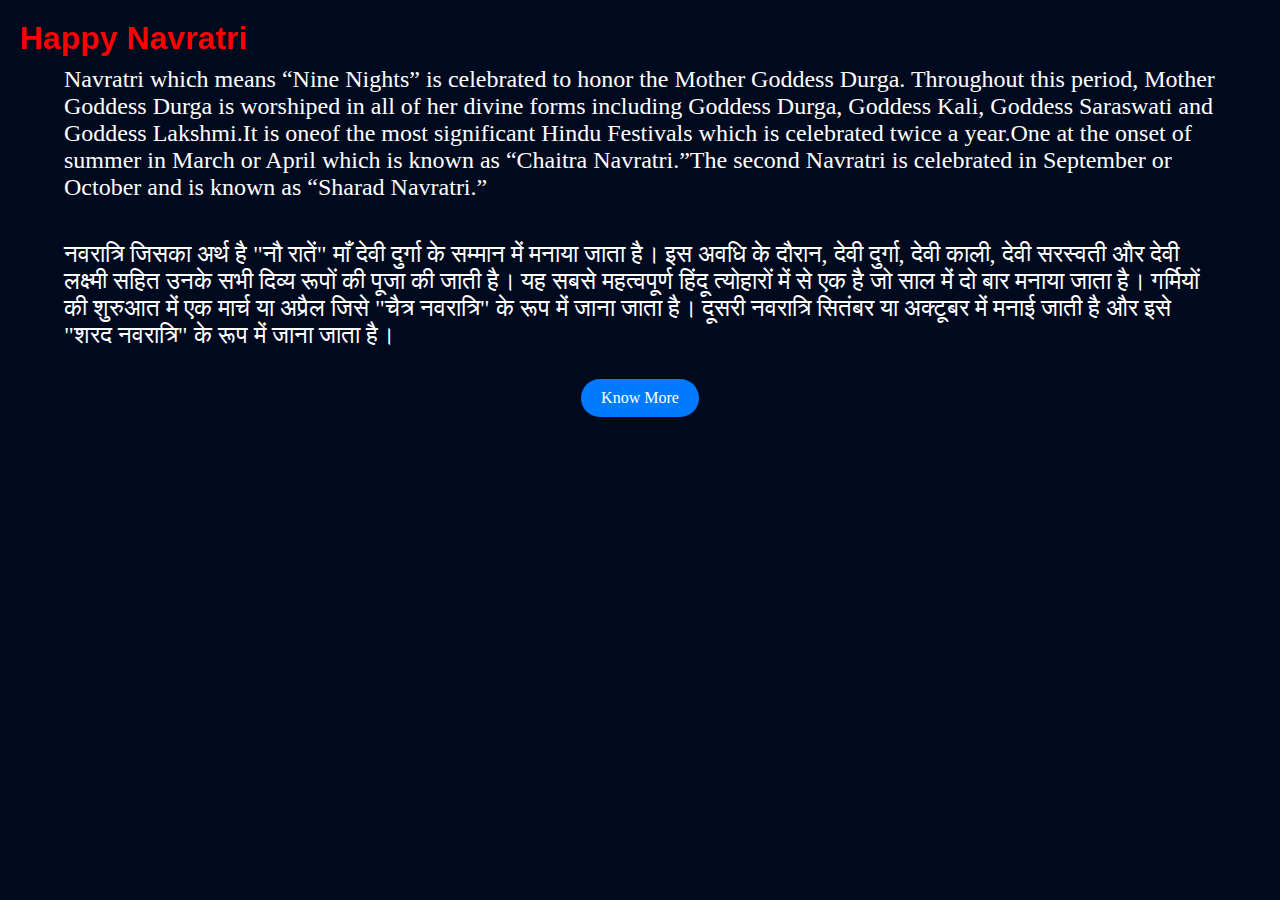
<file: index.html>
<!DOCTYPE html>
<html lang="en">
<head>
    <meta charset="UTF-8">
    <meta name="viewport" content="width=device-width, initial-scale=1.0">
    <title>Navratri</title>
    <link rel="stylesheet" href="style.css">
</head>
<body>
<header>  
<div>
    <h1>Happy Navratri</h1>
</div>
</header>
<br>
<br>
<div>
    <p>Navratri which means “Nine Nights” is celebrated to honor the Mother Goddess Durga. Throughout this period, Mother Goddess Durga is worshiped in all of her divine forms  including Goddess Durga, Goddess Kali, Goddess Saraswati and Goddess Lakshmi.It is oneof the most significant Hindu Festivals which is celebrated twice a year.One at the onset of summer in March or April which is known as “Chaitra Navratri.”The second Navratri is celebrated in September or October and is known as “Sharad Navratri.”
    </p>
    <p>नवरात्रि जिसका अर्थ है "नौ रातें" माँ देवी दुर्गा के सम्मान में मनाया जाता है। इस अवधि के दौरान, देवी दुर्गा, देवी काली, देवी सरस्वती और देवी लक्ष्मी सहित उनके सभी दिव्य रूपों की पूजा की जाती है। यह सबसे महत्वपूर्ण हिंदू त्योहारों में से एक है जो साल में दो बार मनाया जाता है। गर्मियों की शुरुआत में एक मार्च या अप्रैल जिसे "चैत्र नवरात्रि" के रूप में जाना जाता है। दूसरी नवरात्रि सितंबर या अक्टूबर में मनाई जाती है और इसे "शरद नवरात्रि" के रूप में जाना जाता है।</p>
    <a href="two.html" class="button">Know More</a>
</div>
    
</body>
</html>
</file>
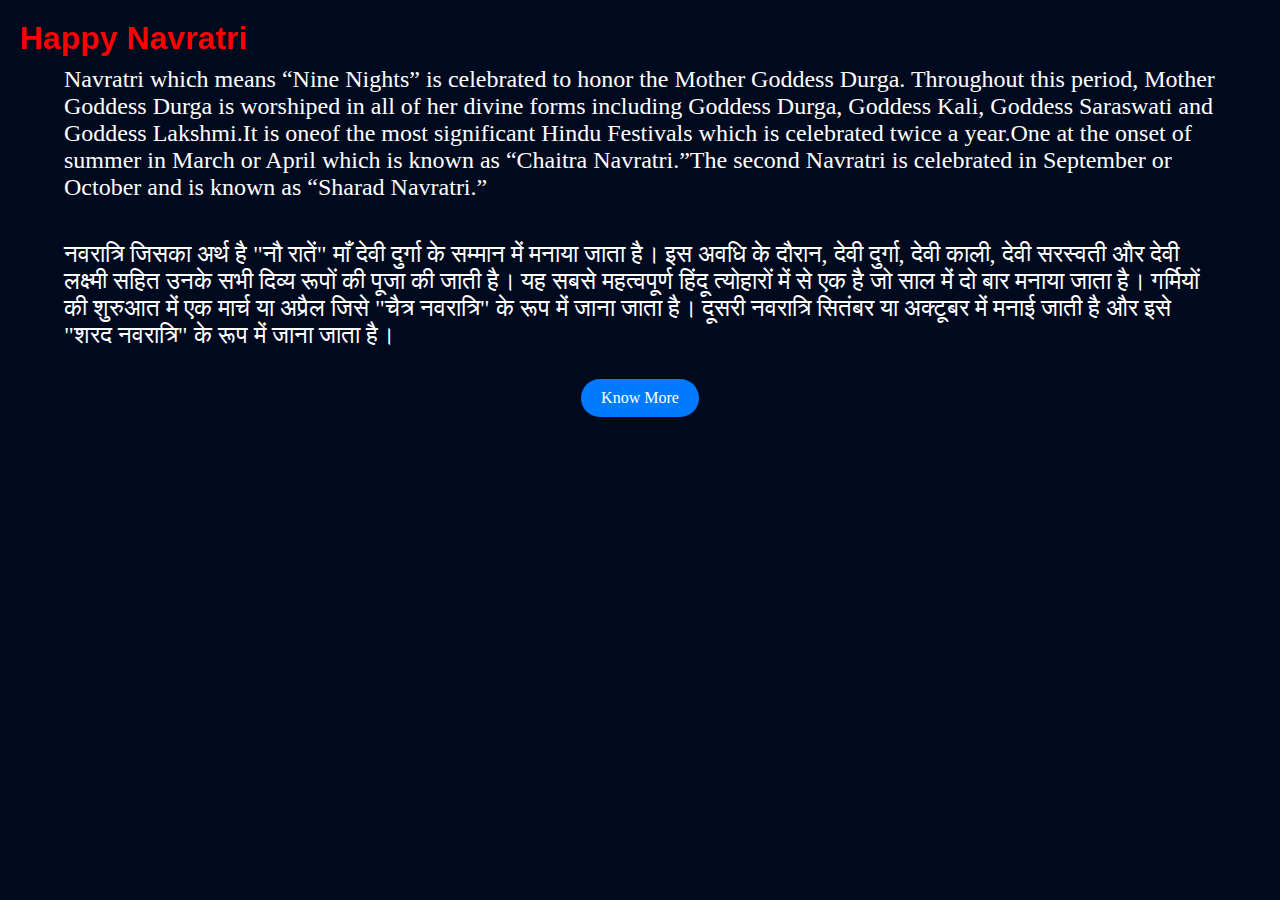
<file: main.html>
<!DOCTYPE html>
<html lang="en">
<head>
    <meta charset="UTF-8">
    <meta name="viewport" content="width=device-width, initial-scale=1.0">
    <title>Navratri</title>
    <link rel="stylesheet" href="style.css">
</head>
<body>
<header>  
<div>
    <h1>Happy Navratri</h1>
</div>
</header>
<br>
<br>
<div>
    <p>Navratri which means “Nine Nights” is celebrated to honor the Mother Goddess Durga. Throughout this period, Mother Goddess Durga is worshiped in all of her divine forms  including Goddess Durga, Goddess Kali, Goddess Saraswati and Goddess Lakshmi.It is oneof the most significant Hindu Festivals which is celebrated twice a year.One at the onset of summer in March or April which is known as “Chaitra Navratri.”The second Navratri is celebrated in September or October and is known as “Sharad Navratri.”
    </p>
    <p>नवरात्रि जिसका अर्थ है "नौ रातें" माँ देवी दुर्गा के सम्मान में मनाया जाता है। इस अवधि के दौरान, देवी दुर्गा, देवी काली, देवी सरस्वती और देवी लक्ष्मी सहित उनके सभी दिव्य रूपों की पूजा की जाती है। यह सबसे महत्वपूर्ण हिंदू त्योहारों में से एक है जो साल में दो बार मनाया जाता है। गर्मियों की शुरुआत में एक मार्च या अप्रैल जिसे "चैत्र नवरात्रि" के रूप में जाना जाता है। दूसरी नवरात्रि सितंबर या अक्टूबर में मनाई जाती है और इसे "शरद नवरात्रि" के रूप में जाना जाता है।</p>
    <a href="two.html" class="button">Know More</a>
</div>
    
</body>
</html>
</file>
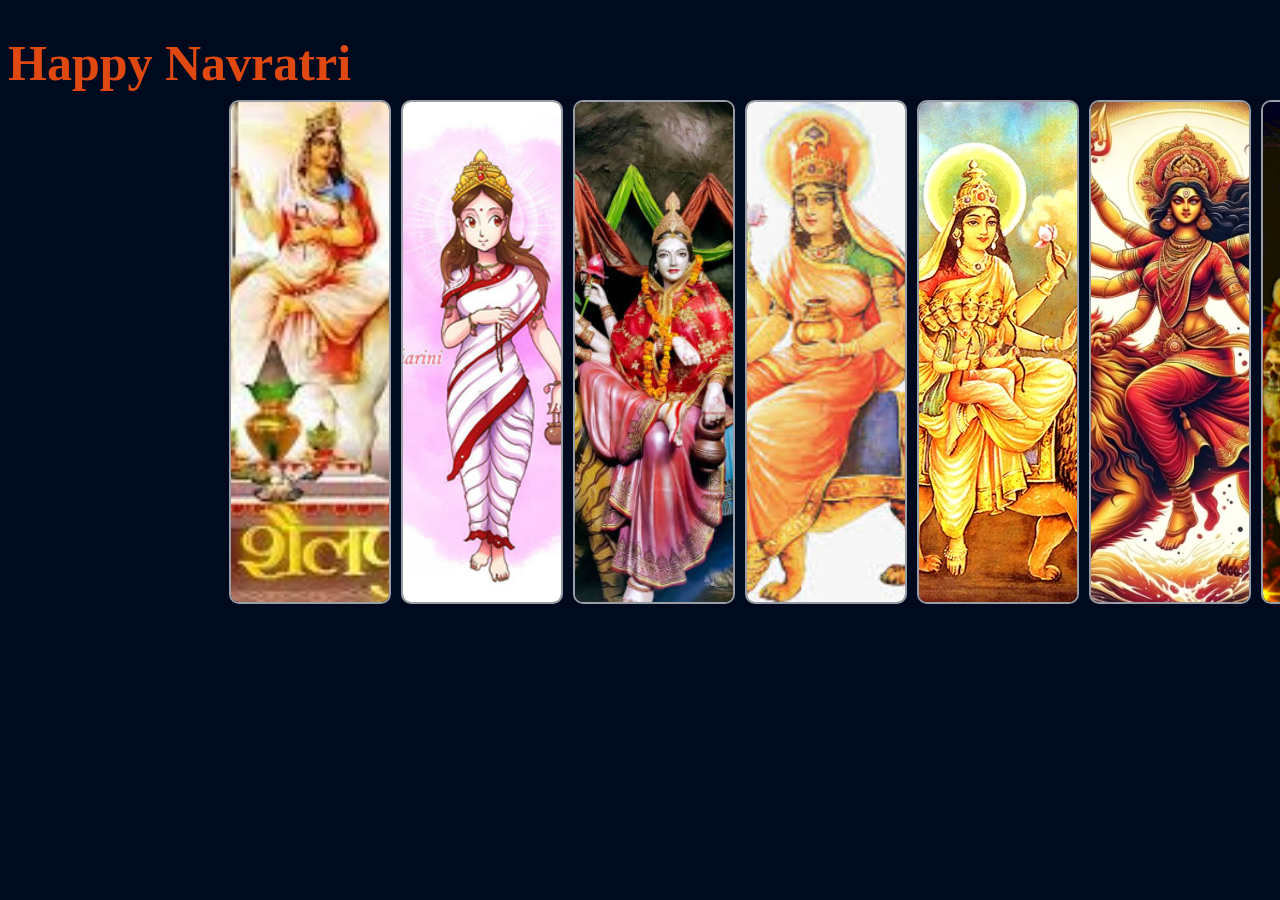
<file: slider.html>
<!DOCTYPE html>
<html lang="en">
<head>
    <meta charset="UTF-8">
    <meta name="viewport" content="width=device-width, initial-scale=1.0">
    <title>type of devi</title>
    <link rel="stylesheet" href="slider.css">
</head>
<body>
    <header>
        <h1>Happy Navratri</h1>
    </header>
    <div class="container">
       <img src="maa shailputri.png" alt="maa shailputri">
       <img src="maa brahmacharini.png" alt="maa brahmacharini">
       <img src="maa chandraghanta.png" alt="maa chandraghanta">
       <img src="Maa kusmanda.png" alt="maa kusmanda">
       <img src="skandamata.png" alt="maa skandamata">
       <img src="Maa katyaani.png" alt="maa Katyayani">
       <img src="maa kalratri.png" alt="maa kalratri">
       <img src="Maa Mahagauri.jpeg" alt="maa Mahagauri">
       <img src="siddidatri.png" alt="maa siddidatri">
    </div>
    
    
</body>
</html>
</file>
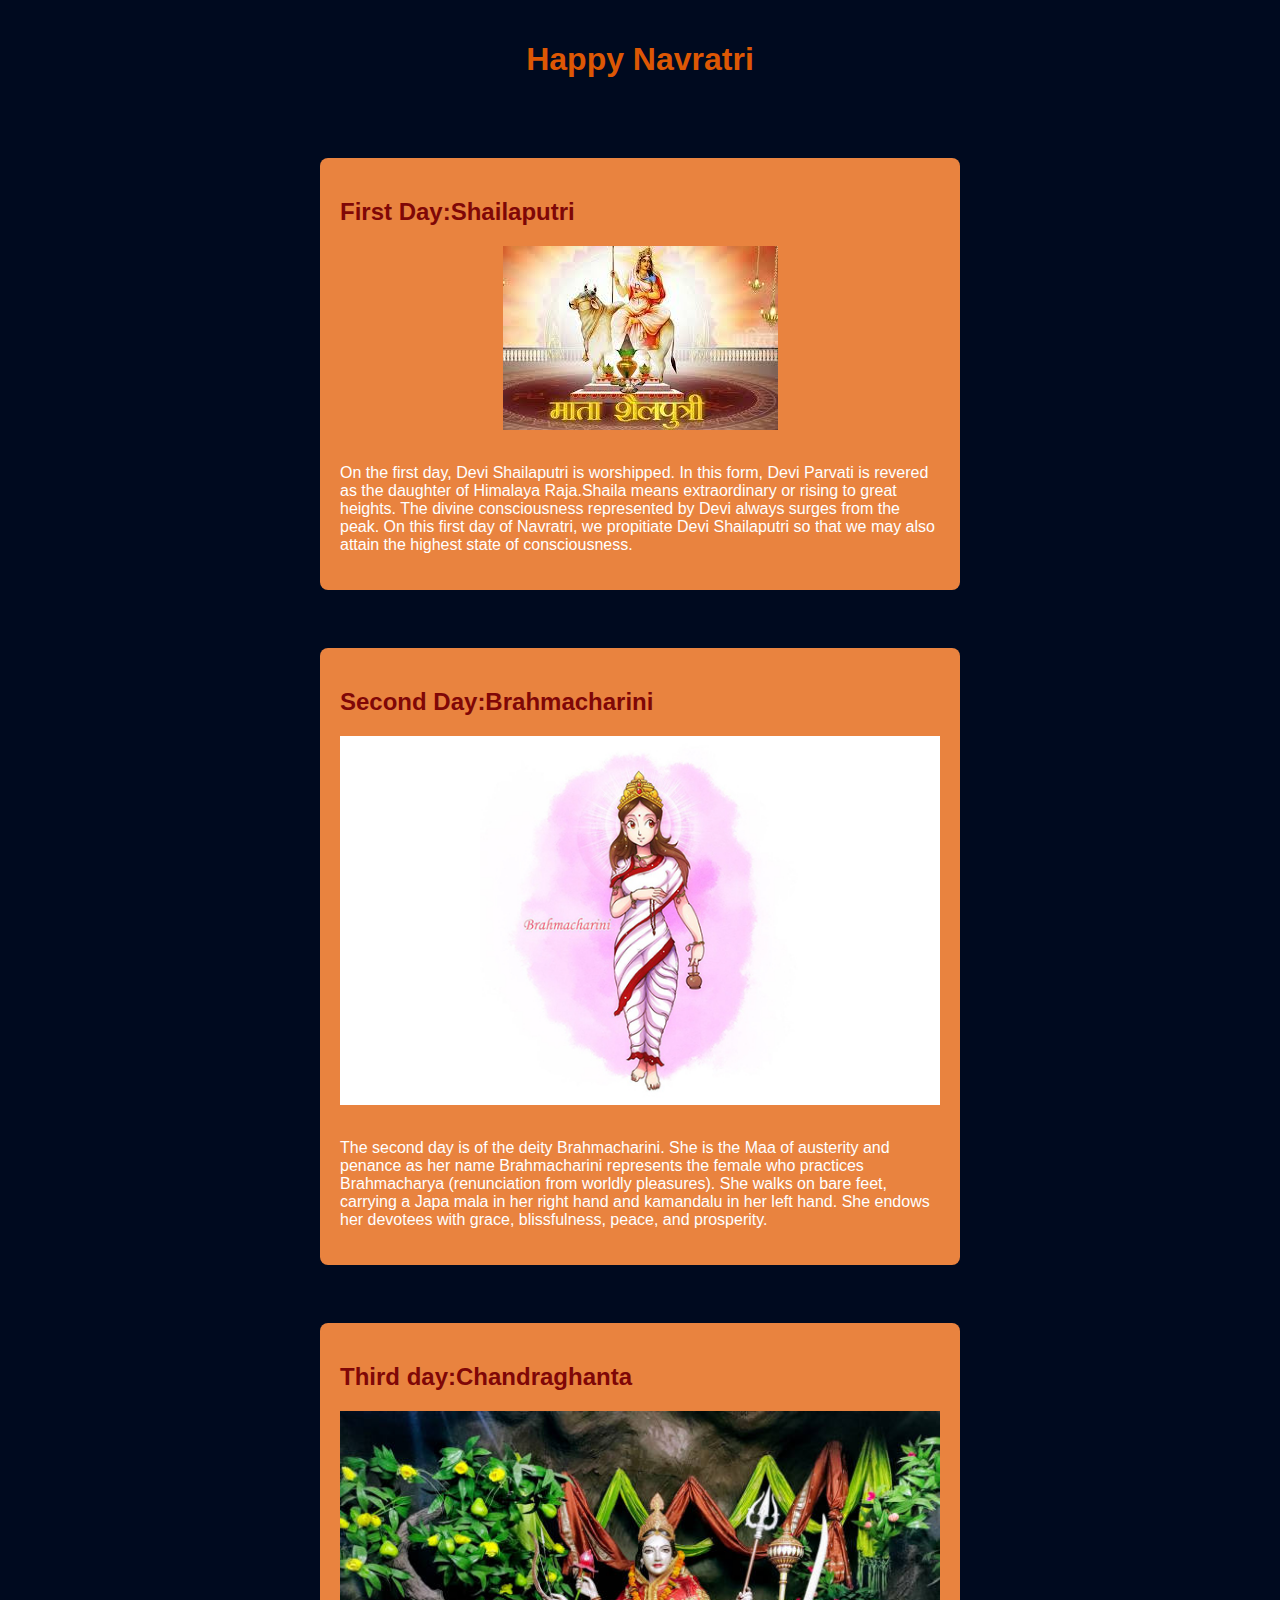
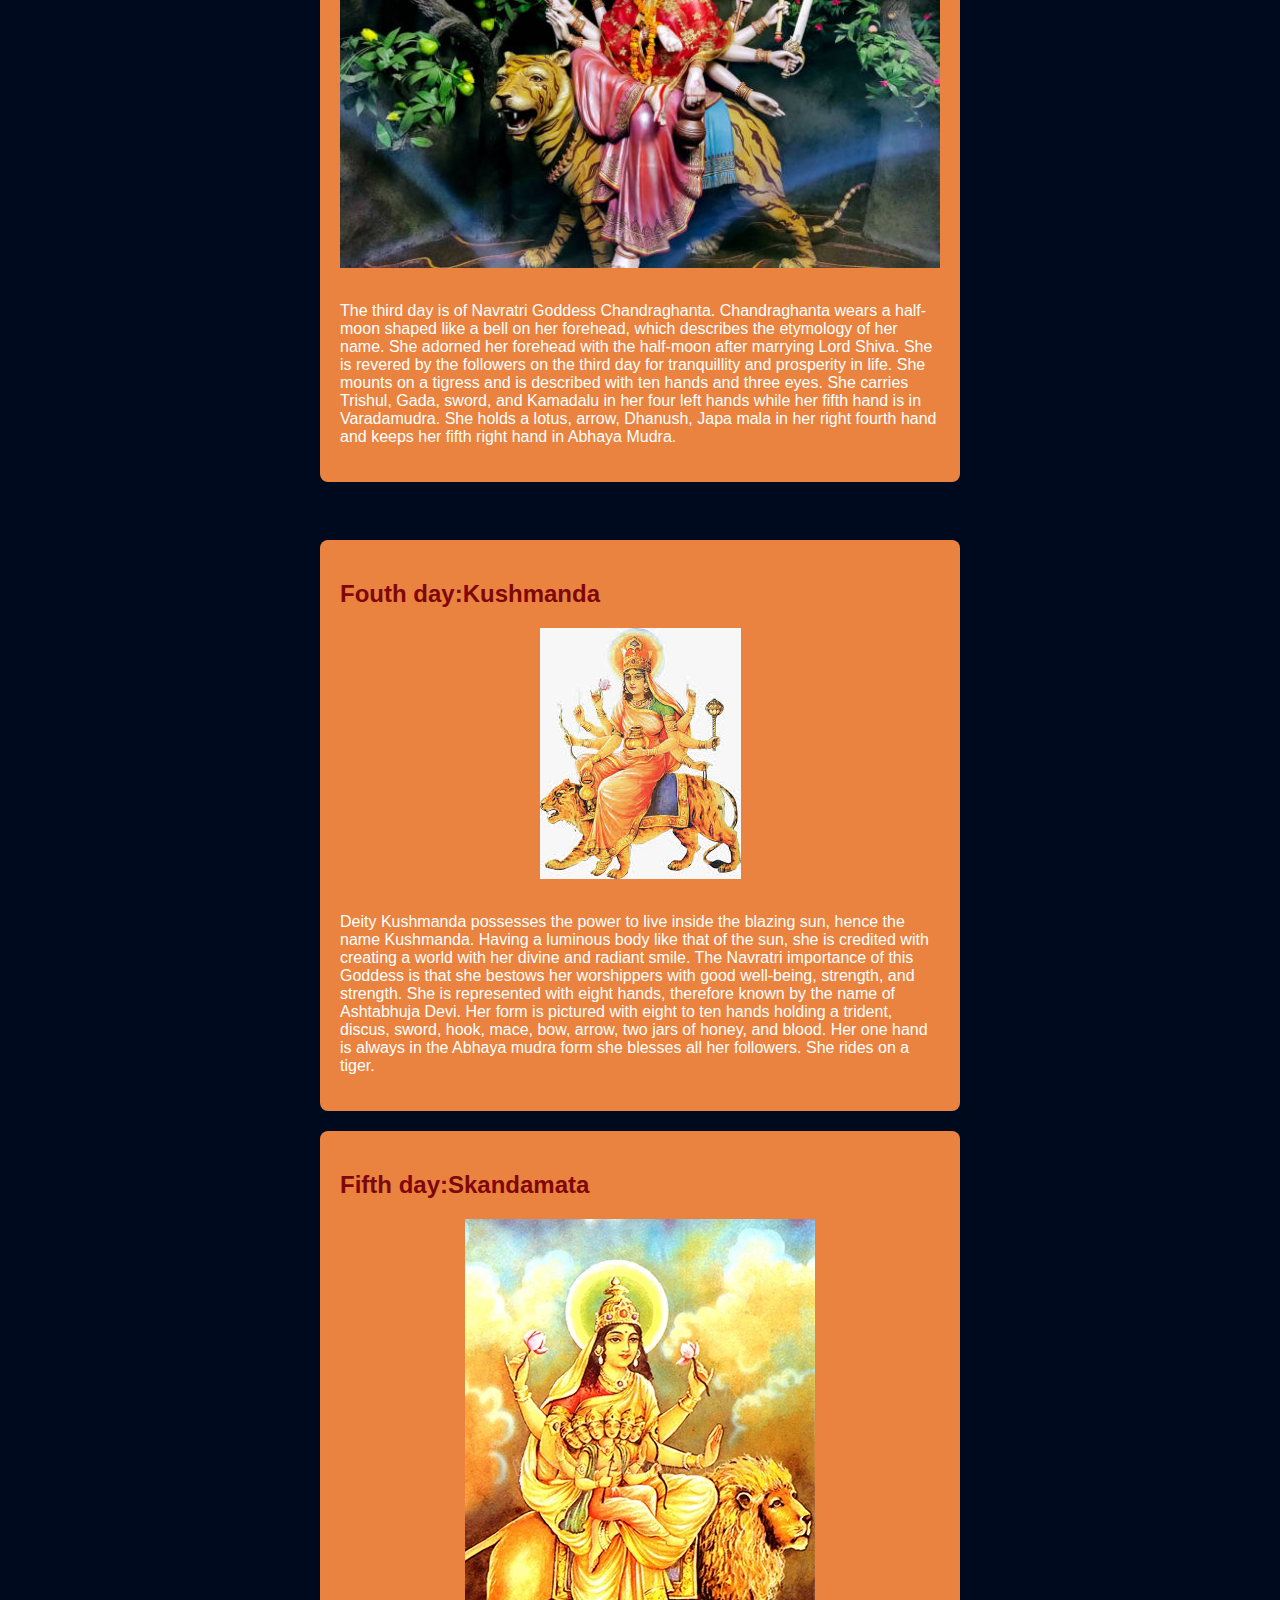
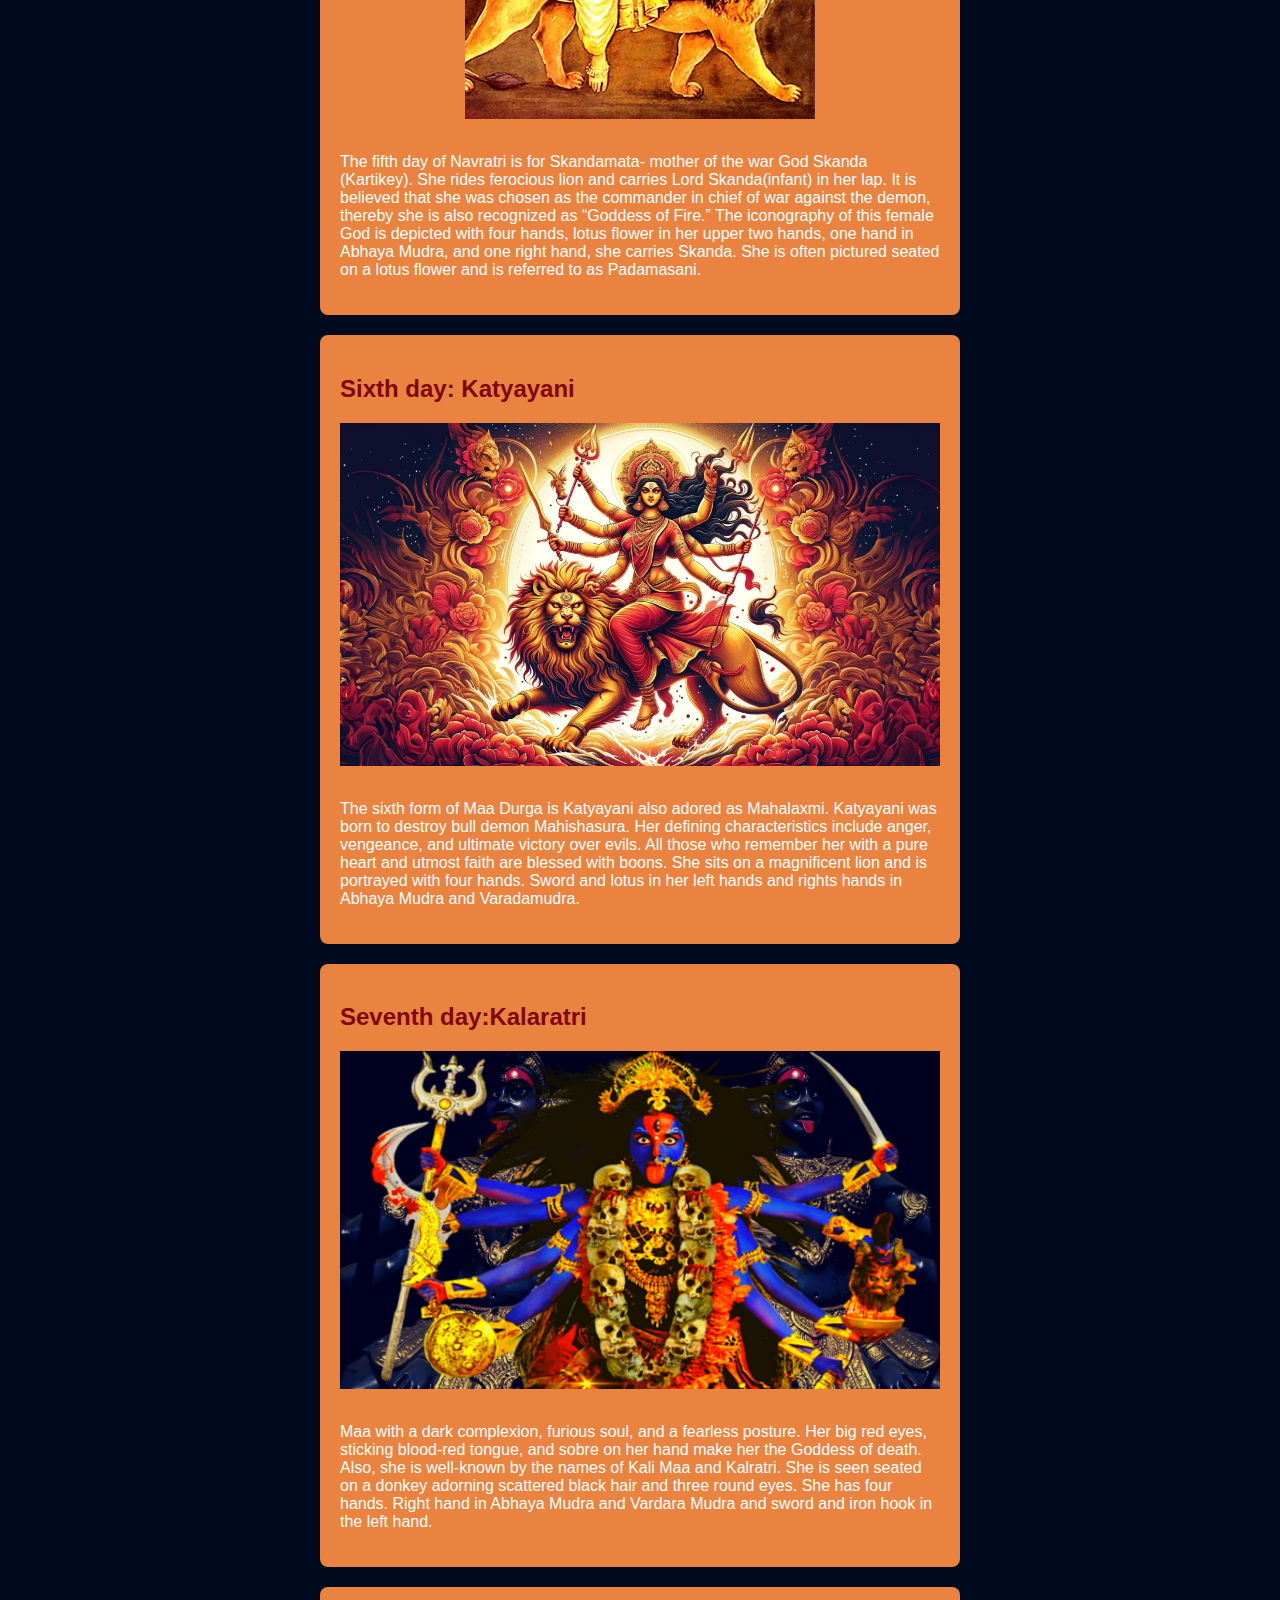
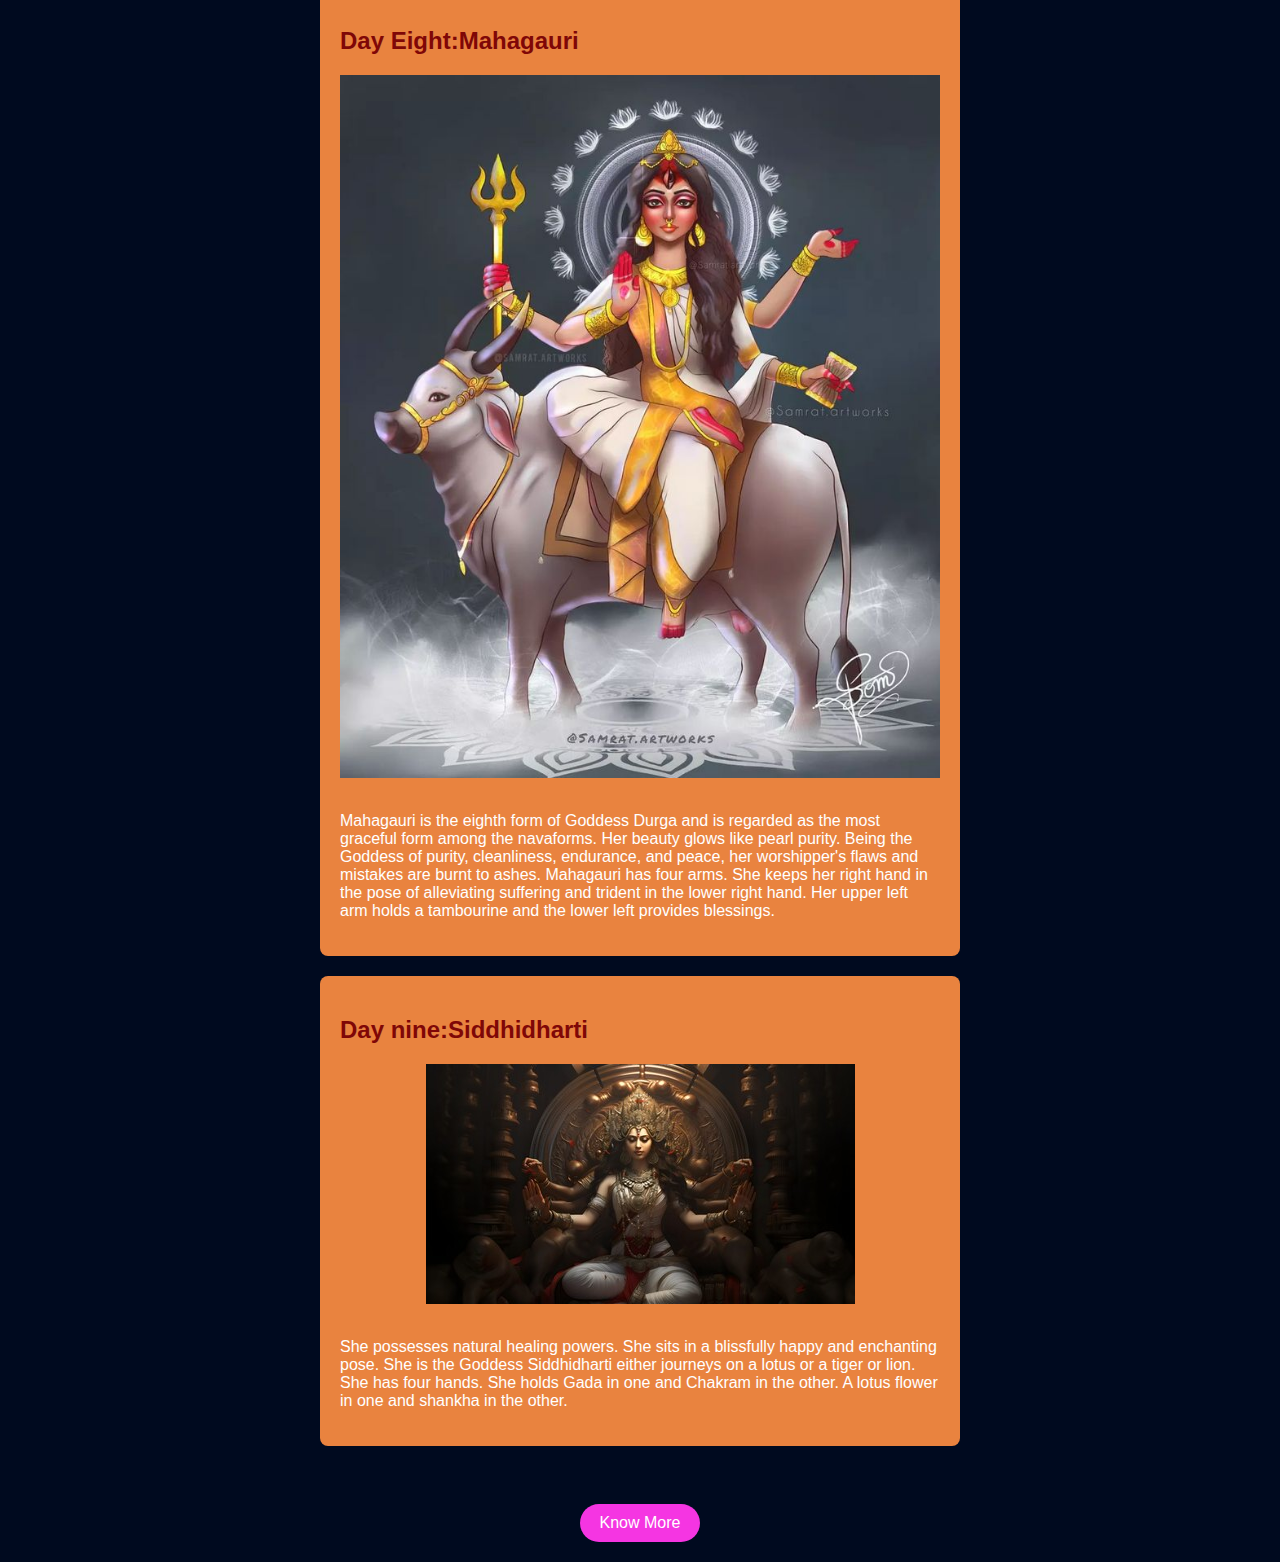
<file: two.html>
<!DOCTYPE html>
<html lang="en">
<head>
    <meta charset="UTF-8">
    <meta name="viewport" content="width=device-width, initial-scale=1.0">
    <title>Document</title>
    <link rel="stylesheet" href="Two.css">
</head>
<body>
    <header>
       <h1>Happy Navratri</h1> 
    </header>
    <br>

    <div class="devi">
    
       <h2> First Day:Shailaputri</h2>
       <img src="maa shailputri.png" alt="maa shailputri">
       <br>
        <p>On the first day, Devi Shailaputri is worshipped. In this form, Devi Parvati is revered as the daughter of Himalaya Raja.Shaila means extraordinary or rising to great heights. The divine consciousness represented by Devi always surges from the peak. On this first day of Navratri, we propitiate Devi Shailaputri so that we may also attain the highest state of consciousness.</p>
    </div>
    <br>

    <div class="devi">
        <h2> Second Day:Brahmacharini</h2>
        <img src="maa brahmacharini.png" alt="maa brahmacharini">
        <br>
        <p>The second day is of the deity Brahmacharini. She is the Maa of austerity and penance as her name Brahmacharini represents the female who practices Brahmacharya (renunciation from worldly pleasures). She walks on bare feet, carrying a Japa mala in her right hand and kamandalu in her left hand. She endows her devotees with grace, blissfulness, peace, and prosperity.</p>
    </div>
    <br>
    <div class="devi">
        <h2>Third day:Chandraghanta</h2>
        <img src="maa chandraghanta.png" alt="maa chandraghanta">
        <br>
        <p>The third day is of Navratri Goddess Chandraghanta. Chandraghanta wears a half-moon shaped like a bell on her forehead, which describes the etymology of her name. She adorned her forehead with the half-moon after marrying Lord Shiva. She is revered by the followers on the third day for tranquillity and prosperity in life. She mounts on a tigress and is described with ten hands and three eyes. She carries Trishul, Gada, sword, and Kamadalu in her four left hands while her fifth hand is in Varadamudra. She holds a lotus, arrow, Dhanush, Japa mala in her right fourth hand and keeps her fifth right hand in Abhaya Mudra.</p>
    </div>
    <br>
    <div class="devi">
        <h2>Fouth day:Kushmanda</h2>
        <img src="Maa kusmanda.png" alt="maa kusmanda">
       <br>
        <p>Deity Kushmanda possesses the power to live inside the blazing sun, hence the name Kushmanda. Having a luminous body like that of the sun, she is credited with creating a world with her divine and radiant smile. The Navratri importance of this Goddess is that she bestows her worshippers with good well-being, strength, and strength. She is represented with eight hands, therefore known by the name of Ashtabhuja Devi. Her form is pictured with eight to ten hands holding a trident, discus, sword, hook, mace, bow, arrow, two jars of honey, and blood. Her one hand is always in the Abhaya mudra form she blesses all her followers. She rides on a tiger.</p>
    </div>
    <div class="devi">
        <h2>Fifth day:Skandamata</h2>
        <img src="skandamata.png" alt="maa skandamata">
       <br>
        <p>The fifth day of Navratri is for Skandamata- mother of the war God Skanda (Kartikey). She rides ferocious lion and carries Lord Skanda(infant) in her lap. It is believed that she was chosen as the commander in chief of war against the demon, thereby she is also recognized as “Goddess of Fire.” The iconography of this female God is depicted with four hands, lotus flower in her upper two hands, one hand in Abhaya Mudra, and one right hand, she carries Skanda. She is often pictured seated on a lotus flower and is referred to as Padamasani.</p>
    </div>
    <div class="devi">
        <h2>Sixth day: Katyayani</h2>
        <img src="Maa katyaani.png" alt="maa katyaani">
        <br>
        <p>The sixth form of Maa Durga is Katyayani also adored as Mahalaxmi. Katyayani was born to destroy bull demon Mahishasura. Her defining characteristics include anger, vengeance, and ultimate victory over evils. All those who remember her with a pure heart and utmost faith are blessed with boons. She sits on a magnificent lion and is portrayed with four hands. Sword and lotus in her left hands and rights hands in Abhaya Mudra and Varadamudra.</p>
    </div>
    <div class="devi">
        <h2>Seventh day:Kalaratri</h2>
        <img src="maa kalratri.png" alt="Maa kalratri">
        <br>
        <p>Maa with a dark complexion, furious soul, and a fearless posture. Her big red eyes, sticking blood-red tongue, and sobre on her hand make her the Goddess of death. Also, she is well-known by the names of Kali Maa and Kalratri. She is seen seated on a donkey adorning scattered black hair and three round eyes. She has four hands. Right hand in Abhaya Mudra and Vardara Mudra and sword and iron hook in the left hand.</p>
    </div>
    <div class="devi">
        <h2>Day Eight:Mahagauri</h2>
        <img src="Maa Mahagauri.jpeg" alt="">
        <br>
        <p>Mahagauri is the eighth form of Goddess Durga and is regarded as the most graceful form among the navaforms. Her beauty glows like pearl purity. Being the Goddess of purity, cleanliness, endurance, and peace, her worshipper's flaws and mistakes are burnt to ashes. Mahagauri has four arms. She keeps her right hand in the pose of alleviating suffering and trident in the lower right hand. Her upper left arm holds a tambourine and the lower left provides blessings.</p>
    </div>
    <div class="devi">
        <h2>Day nine:Siddhidharti</h2>
        <img src="siddidatri.png" alt="maa siddidatri">
        <br>
        <p>She possesses natural healing powers. She sits in a blissfully happy and enchanting pose. She is the Goddess Siddhidharti either journeys on a lotus or a tiger or lion. She has four hands. She holds Gada in one and Chakram in the other. A lotus flower in one and shankha in the other.</p>
    </div>
    <br>
    <a href="slider.html" class="button-link">Know More</a>
</body>
</html>
</file>
<file: style.css>
body {
   background-color:#000a1f;
    margin: 0;
    padding: 0;
}

header {
    /*background-color: rgb(174, 31, 31);*/
    background-repeat: no-repeat;
    position: fixed;
    top: 0px;
    width: 100%;
    z-index: 1000;
}

h1 {
    font-size: 2em;
    font-family: sans-serif;
    color: red;
    margin: 0;
    padding: 20px;
}

p {
    max-width: 90%;
    color: white;
    font-size: 1.5em;
    margin: 20px auto;
    padding: 10px;
}

.button {
    display: inline-block;
    padding: 10px 20px;
    font-size: 1em;
    color: white;
    background-color: #007BFF;
    text-decoration: none;
    border-radius: 25px;
    transition: background-color 0.3s;
    margin: 20px auto;
    display: block;
    text-align: center;
    width: fit-content;
}

.button:hover {
    background-color: #0056b3;
}

/* Media Queries for Responsiveness */
@media (max-width: 768px) {
    h1 {
        font-size: 1.5em;
    }

    p {
        font-size: 1.2em;
        width: 100%;
    }

    .button {
        font-size: 0.9em;
    }
}

@media (max-width: 480px) {
    h1 {
        font-size: 1.2em;
    }

    p {
        font-size: 1em;
    }

    .button {
        font-size: 0.8em;
    }
}
</file>
<file: slider.css>
body{
    background-color: #000a1f;
}
.container{
    margin: 100px 0 0 200px;
    width: 125%;
    height: 500px;
    display: flex;
    justify-content: center;
    gap:10px;
}
.container img{
    width: 10%;
    height: 100%;
    object-fit: cover;
    border-radius: 10px;
    border: 2px solid rgba(255, 255, 255, 0.6);
    transition: all ease-in-out 0.5s;
}
.container img:hover{
    width: 50%;
}
header{
    color: rgb(223, 72, 17);
    font-size: 25px;
    position:fixed ;
    top:0px;
}
@media (max-width: 768px) {
    h1 {
        font-size: 1.5rem;
    }

    h2 {
        font-size: 1.2rem;
    }

    .devi {
        padding: 15px;
    }

    .button-link {
        padding: 8px 16px;
    }
}

@media (max-width: 480px) {
    h1 {
        font-size: 1.2rem;
    }

    h2 {
        font-size: 1rem;
    }

    .devi {
        padding: 10px;
    }

    .button-link {
        padding: 6px 12px;
    }
}
</file>
<file: Two.css>
body {
    background-color: #000a1f;
    color: white;
    font-family: Arial, sans-serif;
    margin: 0;
    padding: 0;
}

header {
    text-align: center;
    padding: 20px;
    background-color: #000a1f;
    color: rgb(221, 87, 4);
}

h1 {
    font-size: 2rem;
}

.devi {
    max-width: 600px;
    margin: 20px auto;
    padding: 20px;
    background-color: #e9833f;
    border-radius: 8px;
}

h2 {
    font-size: 1.5rem;
    color: rgb(127, 7, 7);
}

img {
    max-width: 100%;
    height: auto;
    display: block;
    margin: 0 auto;
}

.button-link {
    display: block;
    width: fit-content;
    margin: 20px auto;
    padding: 10px 20px;
    background-color: #f535e2;
    color: white;
    text-decoration: none;
    border-radius: 25px;
    text-align: center;
    transition: background-color 0.3s, margin-left 0.3s, border-radius 0.3s, width 0.3s;
}

.button-link:hover {
    background-color: #0056b3;
    margin-left: 10px;
    border-radius: 25px;
    padding: 10px;
    width: 100px;
}

/* Responsive Styles */
@media (max-width: 768px) {
    h1 {
        font-size: 1.5rem;
    }

    h2 {
        font-size: 1.2rem;
    }

    .devi {
        padding: 15px;
    }

    .button-link {
        padding: 8px 16px;
    }
}

@media (max-width: 480px) {
    h1 {
        font-size: 1.2rem;
    }

    h2 {
        font-size: 1rem;
    }

    .devi {
        padding: 10px;
    }

    .button-link {
        padding: 6px 12px;
    }
}
</file>
